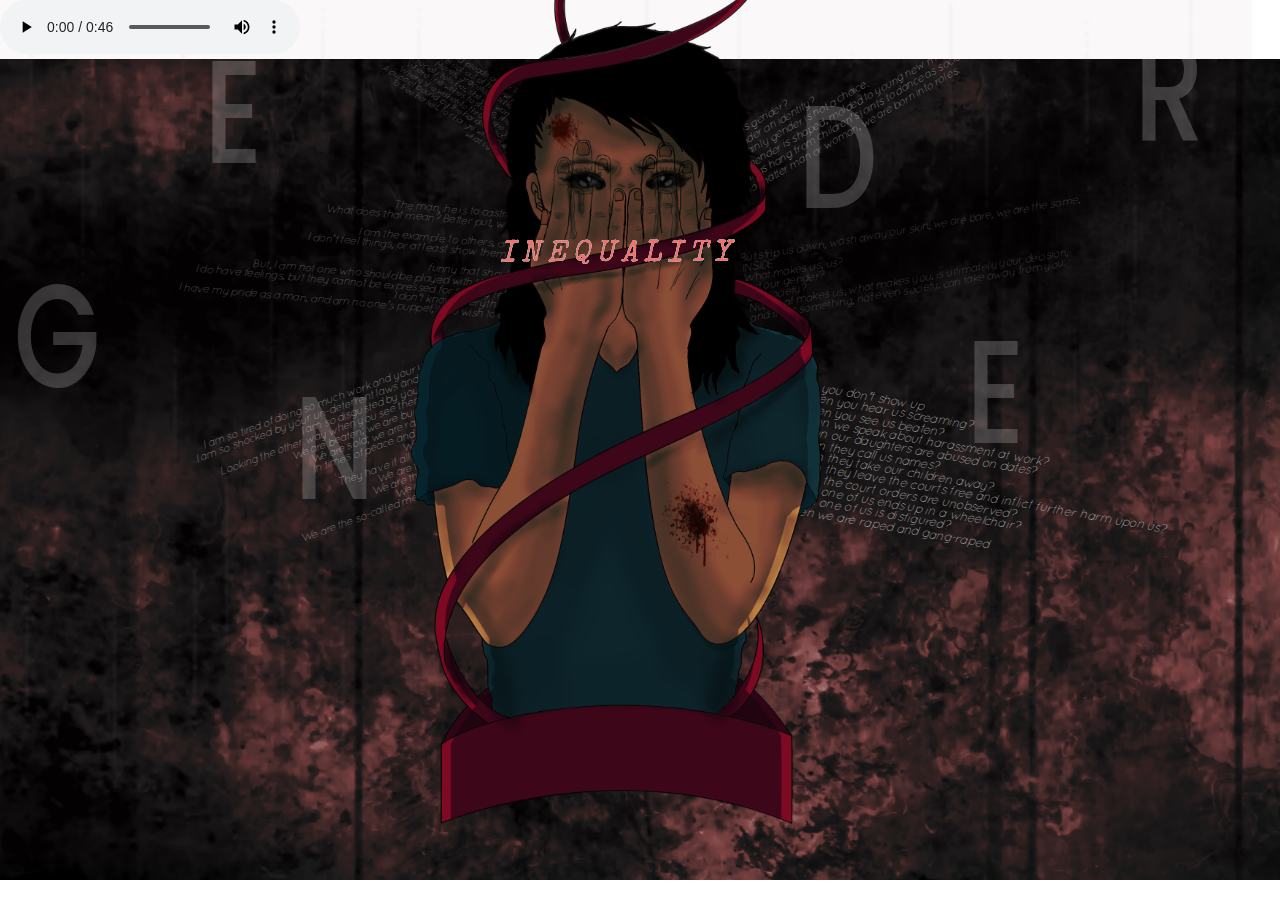
<file: index.html>
<!DOCTYPE HTML>
<html lang="en">
    <head>
        <title>Dada Poem</title>
        <meta charset="utf-8">
        <meta name="viewport" content="width=device-width, initial-scale=1.0">
        <link rel="stylesheet" href="https://maxcdn.bootstrapcdn.com/bootstrap/3.3.7/css/bootstrap.min.css">
        <link href="css/styles.css" rel="stylesheet" type="text/css">
        <link href="css/initials_styles.css" rel="stylesheet" type="text/css">
        <link href="css/poem_styles.css" rel="stylesheet" type="text/css">
        <link href="css/initials_animation.css" rel="stylesheet" type="text/css">
        <link href="css/glitch_animation.css" rel="stylesheet" type="text/css">
        <link href="https://fonts.googleapis.com/css?family=Poppins:500" rel="stylesheet">
    </head>
    
<body>
    
    <div class="container">
    <section>
        <div><h1 id="letter-g">G</h1></div>
        <div><h1 id="letter-e1">E</h1></div>
        <div><h1 id="letter-n">N</h1></div>
        <div><h1 id="letter-d">D</h1></div>
        <div><h1 id="letter-e2">E</h1></div>
        <div><h1 id="letter-r">R</h1></div>   
    </section>
    
    <div id="rain"><img src="css/image/rain.gif" alt="Loading" width=400% height=400%></div>
    
    <div>
        <p id="poem1">
            What is gender?<br>
            Is gender an identity?<br>
            Certainly gender is not a choice.<br>
            But gender is shaped, molded to young new minds,<br>
            strings hang from children's joints to dance as society tells them<br>
            No matter man or woman, we are born into roles. 
        </p>

        <p id="poem2">
            The woman, the one whose mind stands and pleads on her legs, bring about equality <br>
            But whose body reacts not out of her own accordance and moves <br>
            Moves, graceful, gentle, elegant, and FEMININE.<br>
            As society tells her, she is a woman, and that is her role. <br>
            Where she wishes to stomp, she stands on her tiptoes. <br>
            Where she wishes to thrash, she glides across the floor. <br>
            A puppet bound by the hands of society, pushing, pushing <br>
            To free herself, to change what being a woman means, <br>
            what (gender) equality means.
        </p>
        
        <p id="poem3">
            The man, he is to castrated by the hands to be a MAN.<br>
            What does that mean? Better put, what does that mean to society?<br>
            I don't dance.<br>
            I am the example to others, and know how to do everything<br>
            I don't feel things, or at least show them, because that is not what I do.<br>
            I am powerful and MANLY,<br>
            funny that should be made into an adjective...<br>
            But, I am not one who should be played with like a puppet, much like the woman,<br>
            I do have feelings, but they cannot be expressed for society tells me I will be seen otherwise,<br>
            I don't know everything even when I'm expected to,<br>
            I have my pride as a man, and am no one's puppet, I too wish to change the meaning of “man”.<br>
        </p>
        
        <p id="poem4">
            But strip us down, wash away our skin, we are bare, we are the same,<br>
            INSIDE<br>
            What makes us, us?<br>
            Is it our gender?<br>
            Is it society?<br>
            No, what makes us, what makes you, is ultimately your decision,<br>
            and thats something, not even society, can take away from you.<br>
        </p>
        
        <p id="poem5">
            I am so tired of doing so much work and your unfair pay<br>
            I am so shocked by your un-deterrent laws and sentences<br>
            I am so disgusted by your blind eyes<br>
            Looking the other way when you see them pushing us<br>
            We are beaten; we are burned, stabbed,<br>
            We are sold; we are raped, and killed<br>
            In times of peace and in times of war<br>
            We are powerless.<br>
            They have it all and they have us<br>
            We are the impoverished<br>
            We are the racially profiled<br>
            We are the stigmatized<br>
            We are the so-called mental health patients<br>
        </p>
        
        <p id="poem6">
            I speechless when you don't show up<br>
            Where are you when you hear us screaming?<br>
            Where are you when you see us beaten?<br>
            Where are you when we speak about harassment at work?<br>
            Where are you when our daughters are abused on dates?<br>
            Where are you when they call us names?<br>
            Where are you when they take our children away?<br>
            Where are you when they leave the courts free and inflict further harm upon us?<br>
            Where are you when the court orders are unobserved?<br>
            Where are you when one of us ends up in a wheelchair?<br>
            Where are you when one of us is disfigured?<br>
            Where are you when we are raped and gang-raped<br>
        </p>
    </div>
    
    <div id="image-girl"><img src="css/image/Girl-crying.png" alt="Girl-crying" width=100% height=100%></div>
            
    <div id="inequality">
        <h2>INEQUALITY</h2>
        <h2>INEQUALITY</h2>
        <h2>INEQUALITY</h2>
    </div>
    </div>

        <audio autoplay controls loop>
            <source src="audio/mixdown.mp3" type="audio/mp3">
        </audio>
</body>
</html>
</file>
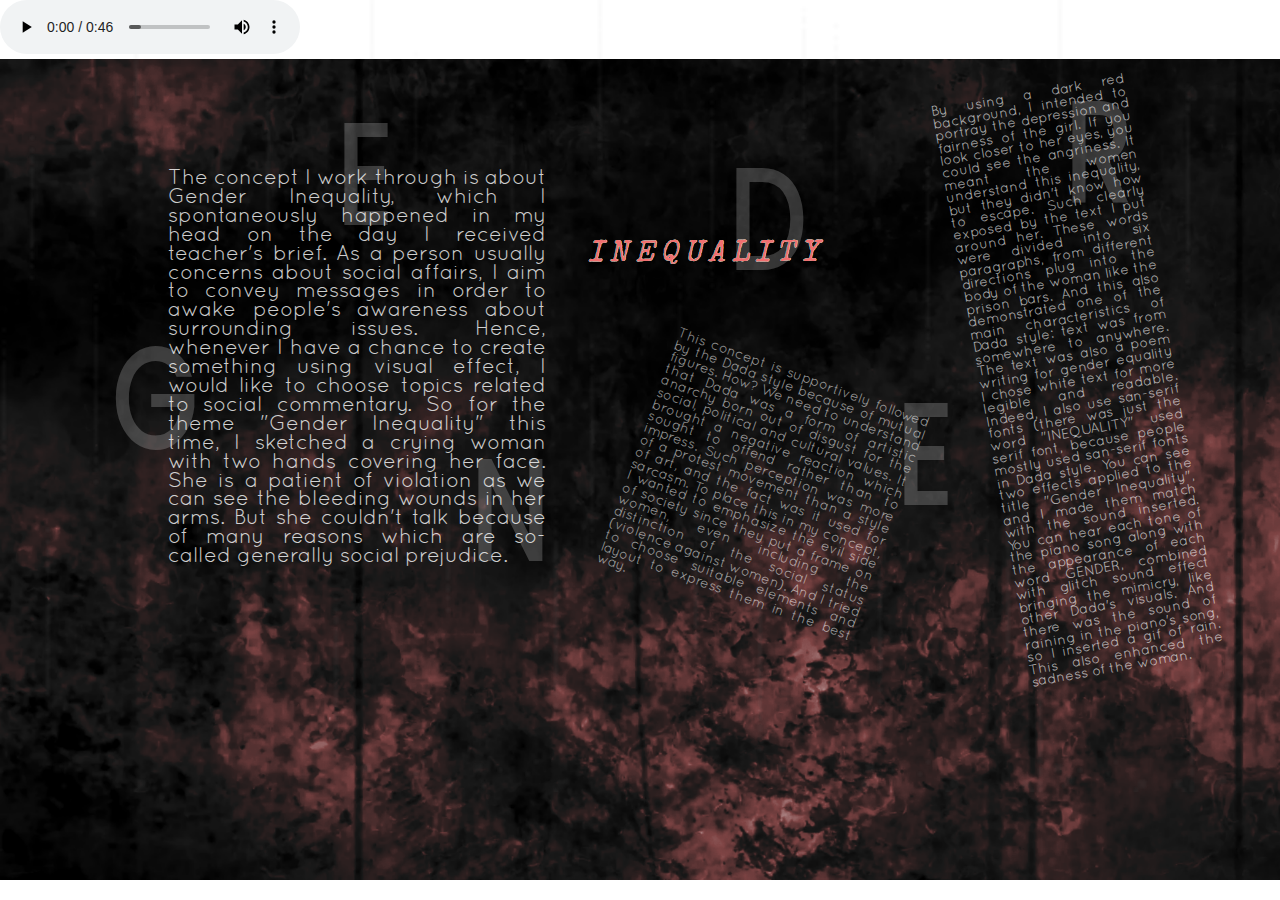
<file: method.html>
<!DOCTYPE HTML>
<html lang="en">
    <head>
        <title>Dada Poem Method</title>
        <meta charset="utf-8">
        <meta name="viewport" content="width=device-width, initial-scale=1.0">
        <link rel="stylesheet" href="https://maxcdn.bootstrapcdn.com/bootstrap/3.3.7/css/bootstrap.min.css">
        <link href="css/styles_method.css" rel="stylesheet" type="text/css">
        <link href="css/initials_styles_method.css" rel="stylesheet" type="text/css">
        <link href="css/initials_animation.css" rel="stylesheet" type="text/css">
        <link href="css/glitch_animation.css" rel="stylesheet" type="text/css">
        <link href="https://fonts.googleapis.com/css?family=Poppins:500" rel="stylesheet">
    </head>
    
    <body>
        
        <div id="rain"><img src="css/image/rain.gif" alt="Loading" width=400% height=400%></div>
        <div class="container">
        <section>
            <div><h1 id="letter-g">G</h1></div>
            <div><h1 id="letter-e1">E</h1></div>
            <div><h1 id="letter-n">N</h1></div>
            <div><h1 id="letter-d">D</h1></div>
            <div><h1 id="letter-e2">E</h1></div>
            <div><h1 id="letter-r">R</h1></div>   
        </section>
            
            <p id=p1>The concept I work through is about Gender Inequality, which I spontaneously happened in my head on the day I received teacher's brief. As a person usually concerns about social affairs, I aim to convey messages in order to awake people's awareness about surrounding issues. Hence, whenever I have a chance to create something using visual effect, I would like to choose topics related to social commentary. So for the theme "Gender Inequality" this time, I sketched a crying woman with two hands covering her face. She is a patient of violation as we can see the bleeding wounds in her arms. But she couldn't talk because of many reasons which are so-called generally social prejudice.</p>

            <p id=p2>
            This concept is supportively followed by the Dada style because of mutual figures. How? We need to understand that Dada was a form of artistic anarchy born out of disgust for the social, political and cultural values. It brought a negative reaction which sought to offend rather than to impress. Such perception was more of a protest movement than a style of art, and the fact was it used for sarcasm. To place this in my concept, I wanted to emphasize the evil side of society since they put a frame on women, even including the distinction of the social status (violence against women). And I tried to choose suitable elements and layout to express them in the best way. </p>
                
            <p id=p3>By using a dark red background, I intended to portray the depression and fairness of the girl. If you look closer to her eyes, you could see the angriness. It meant the women understand this inequality, but they didn't know how to escape. Such clearly exposed by the text I put around her. These words were divided into six paragraphs, from different directions plug into the body of the woman like the prison bars. And this also demonstrated one of the main characteristics of Dada style: text was from somewhere to anywhere. The text was also a poem writing for gender equality I chose white text for more legible and readable. Indeed, I also use san-serif fonts (there was just the word "INEQUALITY" used serif font, because people mostly used san-serif fonts in Dada style. You can see two effects applied to the title "Gender Inequality", and I made them match with the sound inserted. You can hear each tone of the piano song along with the appearance of each word GENDER, combined with glitch sound effect bringing the mimicry, like other Dada's visuals. And there was the sound of raining in the piano's song, so I inserted a gif of rain. This also enhanced the sadness of the woman.</p> 
        </div>
            
        <div id="inequality">
            <h2>INEQUALITY</h2>
            <h2>INEQUALITY</h2>
            <h2>INEQUALITY</h2>
        </div>
        
        <audio autoplay controls loop>
            <source src="audio/mixdown.mp3" type="audio/mp3">
        </audio>

    </body>
    
</html>
</file>
<file: css/styles.css>
@font-face {
    font-family: "Special Elite";
    src: url("font/specialelite-regular-webfont.woff2") format("woff2"), 
         url("font/specialelite-regular-webfont.woff") format("woff");
}

@font-face {
    font-family: Quicksand;
    src: url("font/quicksand-regular-webfont.woff2") format("woff2"), 
         url("font/quicksand-regular-webfont.woff") format("woff");
}


@font-face {
    font-family: "Quicksand Light";
    src: url("font/quicksand-light-webfont.woff2") format("woff2"), 
         url("font/quicksand-light-webfont.woff") format("woff");
}

h1,h2,h3,h4,p {
    line-height: 0;
    margin: 0;
}

#inequality {
    font-family: "Special Elite";
    font-size: 1.5em;
    font-style: italic;
    letter-spacing: 0.3em;
    color: #FFFFFF;
    position: absolute;
    top: 12em;
    left: 21.2em;
}

#good-wife {
    font-family: Poppins;
    font-style: normal;
    color: #FFFFFF;
    font-size: 2.5em;
    position: relative;
    left: 8em;
    top: 15em;
}

#image-girl{
    width: 100%;
    height: auto;
    position: fixed;
    top: -3em;
    left: -2em;
    line-height: 0;
    margin: 0;
}

#rain {
    position: absolute;
    opacity: 0.05;
    left: -7em;
    line-height: 0;
    margin: 0;
}

html {
    background-image: url("image/Background.png");
    background-size: cover;
    background-position: center -2.5em;
    background-repeat: no-repeat;
    background-attachment: fixed;
    overflow: hidden;
}

div, section {
    position: relative;
}
</file>
<file: css/initials_styles.css>
#letter-g {
    font-family: "Poppins";
    font-size: 8em;
    color: #FFFFFF;
    transform: scaleY(1.3);
    position: absolute;
    left: -0.5em;
    top: 3em;
    margin: 0;
}

#letter-e1 {
    font-family: "Poppins";
    font-size: 8em;
    color: #FFFFFF;
    position: absolute;
    transform: scaleY(1.3);
    left: 1.2em;
    top: 1em;
    margin: 0;
}

#letter-n {
    font-family: "Poppins";
    font-size: 8em;
    color: #FFFFFF;
    position: absolute;
    transform: scaleY(1.3);
    left: 2em;
    top: 4em;
    margin: 0;
}

#letter-d {
    font-family: "Poppins";
    font-size: 8em;
    color: #FFFFFF;
    position: absolute;
    transform: scaleY(1.3);
    left: 6.5em;
    top: 1.4em;
    margin: 0;
}

#letter-e2 {
    font-family: "Poppins";
    font-size: 8em;
    color: #FFFFFF;
    position: absolute;
    transform: scaleY(1.3);
    left: 8em;
    top: 3.5em;
    margin: 0;
}

#letter-r {
    font-family: "Poppins";
    font-size: 8em;
    color: #FFFFFF;
    position: absolute;
    transform: scaleY(1.3);
    left: 9.5em;
    top: 0.8em;
    margin: 0;
}
</file>
<file: css/poem_styles.css>
#poem1 {
    font-family: "Quicksand Light";
    font-size: 0.8em;
    font-style: oblique;
    font-weight: thin;
    line-height: 1em;
    text-align: left;
    letter-spacing: -0.05em;
    opacity: 0.6;
    color: #FFFFFF;
    transform: rotate(-30deg);
    position: absolute;
    top: 5em;
    left: 57em;
    margin: 0;
}

#poem2 {
    font-family: "Quicksand Light";
    font-size: 0.6em;
    font-style: oblique;
    font-weight: thin;
    line-height: 0.9em;
    text-align: right;
    letter-spacing: -0.05em;
    opacity: 0.4;
    color: #FFFFFF;
    transform: rotate(30deg);
    position: absolute;
    top: 6em;
    left: 25em;
    margin: 0;
}

#poem3 {
    font-family: "Quicksand Light";
    font-size: 0.8em;
    font-style: oblique;
    font-weight: thin;
    line-height: 0.9em;
    text-align: right;
    letter-spacing: -0.05em;
    opacity: 0.4;
    color: #FFFFFF;
    transform: rotate(5deg);
    position: absolute;
    top: 18em;
    left: 10em;
    margin: 0;
}

#poem4 {
    font-family: "Quicksand Light";
    font-size: 0.8em;
    font-style: oblique;
    font-weight: thin;
    line-height: 0.9em;
    text-align: left;
    letter-spacing: -0.05em;
    opacity: 0.3;
    color: #FFFFFF;
    transform: rotate(-10deg);
    position: absolute;
    top: 20em;
    left: 60em;
    margin: 0;
}

#poem5 {
    font-family: "Quicksand Light";
    font-size: 0.8em;
    font-style: oblique;
    font-weight: thin;
    line-height: 0.9em;
    text-align: right;
    letter-spacing: -0.05em;
    opacity: 0.6;
    color: #FFFFFF;
    transform: rotate(-20deg);
    position: absolute;
    top: 35em;
    left: 12em;
    margin: 0;
}

#poem6 {
    font-family:"Quicksand Light";
    font-size: 0.9em;
    font-style: oblique;
    font-weight: thin;
    line-height: 0.9em;
    text-align: left;
    letter-spacing: -0.05em;
    opacity: 0.8;
    color: #FFFFFF;
    transform: rotate(10deg);
    position: absolute;
    top: 32em;
    left: 50em;
    margin: 0;
}
</file>
<file: css/initials_animation.css>
#letter-g {
    opacity: 0.2;
    animation: g-fadein 10s infinite;
}

@keyframes g-fadein {
    5% { opacity: 1.0;}
    10%, 100% { opacity: 0.2;}   
}

#letter-e1 {
    opacity: 0.2;
    animation: e1-fadein 10s infinite;
    animation-delay: 1.5s;
}

@keyframes e1-fadein {
    5% { opacity: 1.0;}
    10%, 100% { opacity: 0.2;}   
}

#letter-n {
    opacity: 0.2;
    animation: n-fadein 10s infinite;
    animation-delay: 3s;
}

@keyframes n-fadein {
    5% { opacity: 1.0;}
    10%, 100% { opacity: 0.2;}   
}

#letter-d {
    opacity: 0.2;
    animation: d-fadein 10s infinite;
    animation-delay: 4.5s;
}

@keyframes d-fadein {
    5% { opacity: 1.0; }
    10%, 100% { opacity: 0.2; }   
}

#letter-e2 {
    opacity: 0.2;
    animation: e2-fadein 10s infinite;
    animation-delay: 6s;
}

@keyframes e2-fadein {
    5% { opacity: 1.0; }
    10%, 100% { opacity: 0.2; }   
}

#letter-r {
    opacity: 0.2;
    animation: r-fadein 10s infinite;
    animation-delay: 7.5s;
}

@keyframes r-fadein {
    5% { opacity: 1.0; }
    10%, 100% { opacity: 0.2; }   
}
</file>
<file: css/glitch_animation.css>
h2 {
    animation: glitch1 2s infinite;
}

h2:nth-child(2) {
  color: #67f3da;
  animation: glitch2 2s infinite;
}

h2:nth-child(3) {
  color: #f16f6f;
  animation: glitch3 2s infinite;
}

@keyframes glitch1 {
  0% {
    transform: none;
    opacity: 1;
  }
  7% {
    transform: skew(-0.5deg, -0.9deg);
    opacity: 0.75;
  }
  10% {
    transform: none;
    opacity: 1;
  }
  27% {
    transform: none;
    opacity: 1;
  }
  30% {
    transform: skew(0.8deg, -0.1deg);
    opacity: 0.75;
  }
  35% {
    transform: none;
    opacity: 1;
  }
  52% {
    transform: none;
    opacity: 1;
  }
  55% {
    transform: skew(-1deg, 0.2deg);
    opacity: 0.75;
  }
  50% {
    transform: none;
    opacity: 1;
  }
  72% {
    transform: none;
    opacity: 1;
  }
  75% {
    transform: skew(0.4deg, 1deg);
    opacity: 0.75;
  }
  80% {
    transform: none;
    opacity: 1;
  }
  100% {
    transform: none;
    opacity: 1;
  }
}

@keyframes glitch2 {
  0% {
    transform: none;
    opacity: 0.25;
  }
  7% {
    transform: translate(-2px, -3px);
    opacity: 0.5;
  }
  10% {
    transform: none;
    opacity: 0.25;
  }
  27% {
    transform: none;
    opacity: 0.25;
  }
  30% {
    transform: translate(-5px, -2px);
    opacity: 0.5;
  }
  35% {
    transform: none;
    opacity: 0.25;
  }
  52% {
    transform: none;
    opacity: 0.25;
  }
  55% {
    transform: translate(-5px, -1px);
    opacity: 0.5;
  }
  50% {
    transform: none;
    opacity: 0.25;
  }
  72% {
    transform: none;
    opacity: 0.25;
  }
  75% {
    transform: translate(-2px, -6px);
    opacity: 0.5;
  }
  80% {
    transform: none;
    opacity: 0.25;
  }
  100% {
    transform: none;
    opacity: 0.25;
  }
}

@keyframes glitch3 {
  0% {
    transform: none;
    opacity: 0.25;
  }
  7% {
    transform: translate(2px, 3px);
    opacity: 0.5;
  }
  10% {
    transform: none;
    opacity: 0.25;
  }
  27% {
    transform: none;
    opacity: 0.25;
  }
  30% {
    transform: translate(5px, 2px);
    opacity: 0.5;
  }
  35% {
    transform: none;
    opacity: 0.25;
  }
  52% {
    transform: none;
    opacity: 0.25;
  }
  55% {
    transform: translate(5px, 1px);
    opacity: 0.5;
  }
  50% {
    transform: none;
    opacity: 0.25;
  }
  72% {
    transform: none;
    opacity: 0.25;
  }
  75% {
    transform: translate(2px, 6px);
    opacity: 0.5;
  }
  80% {
    transform: none;
    opacity: 0.25;
  }
  100% {
    transform: none;
    opacity: 0.25;
  }
}
</file>
<file: css/styles_method.css>
@font-face {
    font-family: "Special Elite";
    src: url("font/specialelite-regular-webfont.woff2") format("woff2"), 
         url("font/specialelite-regular-webfont.woff") format("woff");
}

@font-face {
    font-family: Quicksand;
    src: url("font/quicksand-regular-webfont.woff2") format("woff2"), 
         url("font/quicksand-regular-webfont.woff") format("woff");
}

html {
	background-image: url("image/Background.png");
    background-size: cover;
    background-position: center -2.5em;
    background-repeat: no-repeat;
    background-attachment: fixed;
    overflow: hidden;
}

h2,p {
    line-height: 0;
    margin: 0;
}

#rain {
    position: absolute;
    opacity: 0.05;
    left: -7em;
    line-height: 0;
    margin: 0;
}

#inequality {
    font-family: "Special Elite";
    font-size: 1.5em;
    font-style: italic;
    letter-spacing: 0.3em;
    color: #FFFFFF;
    position: absolute;
    top: 12em;
    left: 28em;
}

#p1 {
    font-family: Quicksand;
    font-size: 1.5em;
    text-align: justify;
    line-height: 0.9em;
    color: #FFFFFF;
    position: absolute;
    opacity: 0.8;
    left: 8em;
    top: 8em;
    width: 18em;
    height: auto;
    margin: 0;
}

#p2 {
    font-family: Quicksand;
    text-align: justify;
    line-height: 0.9em;
    color: #FFFFFF;
    position: absolute;
    transform: rotate(20deg);
    opacity: 0.6;
    left: 45em;
    top: 26em;
    width: 19em;
    height: auto;
    margin: 0;
}

#p3 {
    font-family: Quicksand;
    text-align: justify;
    line-height: 0.9em;
    color: #FFFFFF;
    transform: rotate(-10deg);
    position: absolute;
    opacity: 0.7;
    left: 70em;
    top: 6em;
    width: 14em;
    height: auto;
    margin: 0;
}
</file>
<file: css/initials_styles_method.css>
#letter-g {
    font-family: "Poppins";
    font-size: 8em;
    color: #FFFFFF;
    transform: scaleY(1.3);
    position: absolute;
    left: 1em;
    top: 3em;
    margin: 0;
}

#letter-e1 {
    font-family: "Poppins";
    font-size: 8em;
    color: #FFFFFF;
    position: absolute;
    transform: scaleY(1.3);
    left: 3em;
    top: 1em;
    margin: 0;
}

#letter-n {
    font-family: "Poppins";
    font-size: 8em;
    color: #FFFFFF;
    position: absolute;
    transform: scaleY(1.3);
    left: 4.2em;
    top: 4em;
    margin: 0;
}

#letter-d {
    font-family: "Poppins";
    font-size: 8em;
    color: #FFFFFF;
    position: absolute;
    transform: scaleY(1.3);
    left: 6.5em;
    top: 1.4em;
    margin: 0;
}

#letter-e2 {
    font-family: "Poppins";
    font-size: 8em;
    color: #FFFFFF;
    position: absolute;
    transform: scaleY(1.3);
    left: 8em;
    top: 3.5em;
    margin: 0;
}

#letter-r {
    font-family: "Poppins";
    font-size: 8em;
    color: #FFFFFF;
    position: absolute;
    transform: scaleY(1.3);
    left: 9.5em;
    top: 0.8em;
    margin: 0;
}
</file>
